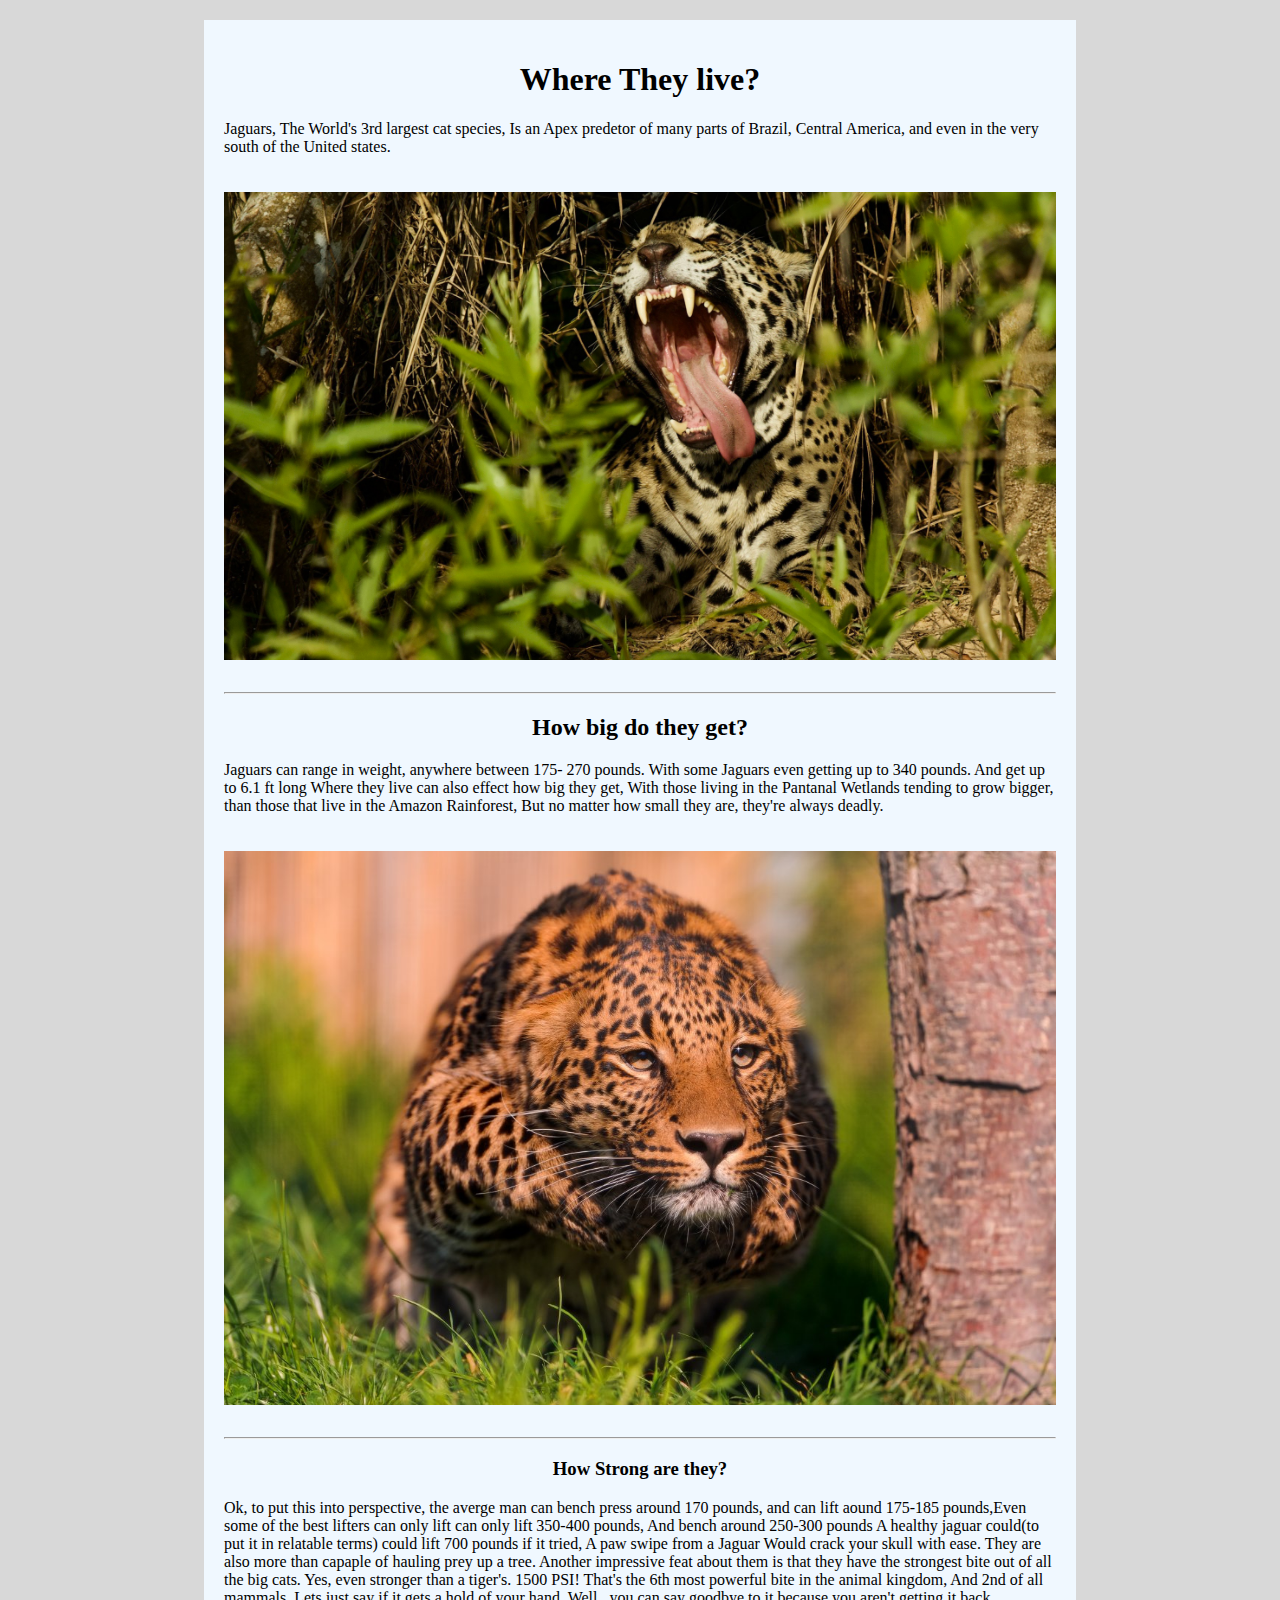
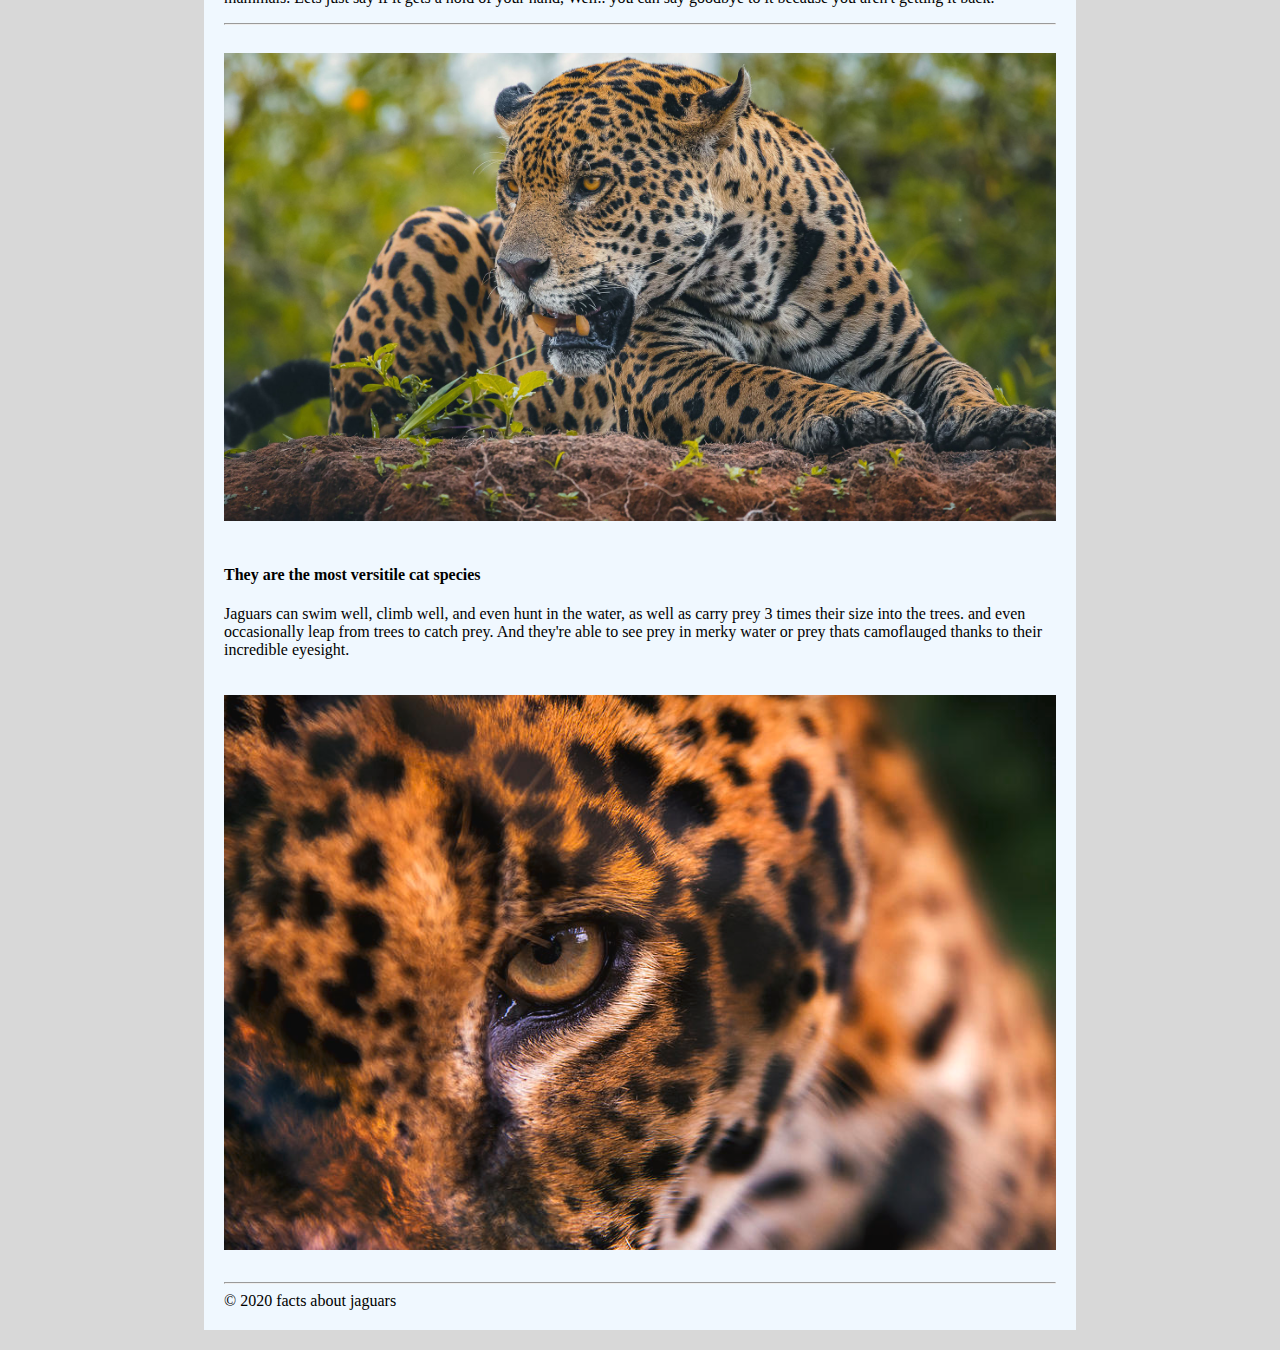
<file: intro_to_html7/index.html>
<!DOCTYPE html>
<html LANG="EN">
 <head>
     <meta charset="UTF-8">
    <title>Facts about Jaguars</title>
  

  <style>
    html {
      background-color: rgb(216, 216, 216);
    }

    body {
      background-color: aliceblue;
      width: 65%;
      margin: 20px auto;
      padding: 20px;
    }

    img {
      width: 100%;
      margin: 20px auto;
    }

    h1, h2, h3{
   text-align: center;
    }


  </style>
  
  
</head>

<body>
  <h1>Where They live?</h1>
  <p>Jaguars, The World's 3rd largest cat species, Is an Apex predetor of many parts of Brazil, Central America, and even in the very south of the United states.</p>

  <img src="picutures/jaguar-yawn.jpg" alt="jaguar">

<hr>

<h2>How big do they get?</h2>
<p>Jaguars can range in weight, anywhere between 175- 270 pounds. With some Jaguars even getting up to 340 pounds. And get up to 6.1 ft long Where they live can also effect how big they get, With those living in the Pantanal Wetlands tending to grow bigger, than those that live in the Amazon Rainforest, But no matter how small they are, they're always deadly.</p>

<img src="picutures/7878_Jaguar-Animal-Pouncing-HD.jpg" alt="jaguar">
<hr>

<h3>How Strong are they?</h3>
<p>Ok, to put this into perspective, the averge man can bench press around 170 pounds, and can lift aound 175-185 pounds,Even some of the best lifters can only lift can only lift 350-400 pounds, And bench around 250-300 pounds A healthy jaguar could(to put it in relatable terms) could lift 700 pounds if it tried, A paw swipe from a Jaguar Would crack your skull with ease. They are also more than capaple of hauling prey up a tree. Another impressive feat about them is that they have the strongest bite out of all the big cats. Yes, even stronger than a tiger's. 1500 PSI! That's the 6th most powerful bite in the animal kingdom, And 2nd of all mammals. Lets just say if it gets a hold of your hand, Well.. you can say goodbye to it because you aren't getting it back. </p>

<hr>

<img src="picutures/angry_face_of_jaguar_lying_down_on_sand_hd_jaguar.jpg" alt="jaguar">
<h4>They are the most versitile cat species</h4>
<p>Jaguars can swim well, climb well, and even hunt in the water, as well as carry prey 3 times their size into the trees. and even occasionally leap from trees to catch prey. And they're able to see prey in merky water or prey thats camoflauged thanks to their incredible eyesight.</p>

<img src="picutures/jaguar-panthera-onca-eyes-leonardo-meron--vw-pics.jpg" alt="jaguar">

<hr>
<footer>&copy; 2020 facts about jaguars</footer>
</body>
</html>
</file>
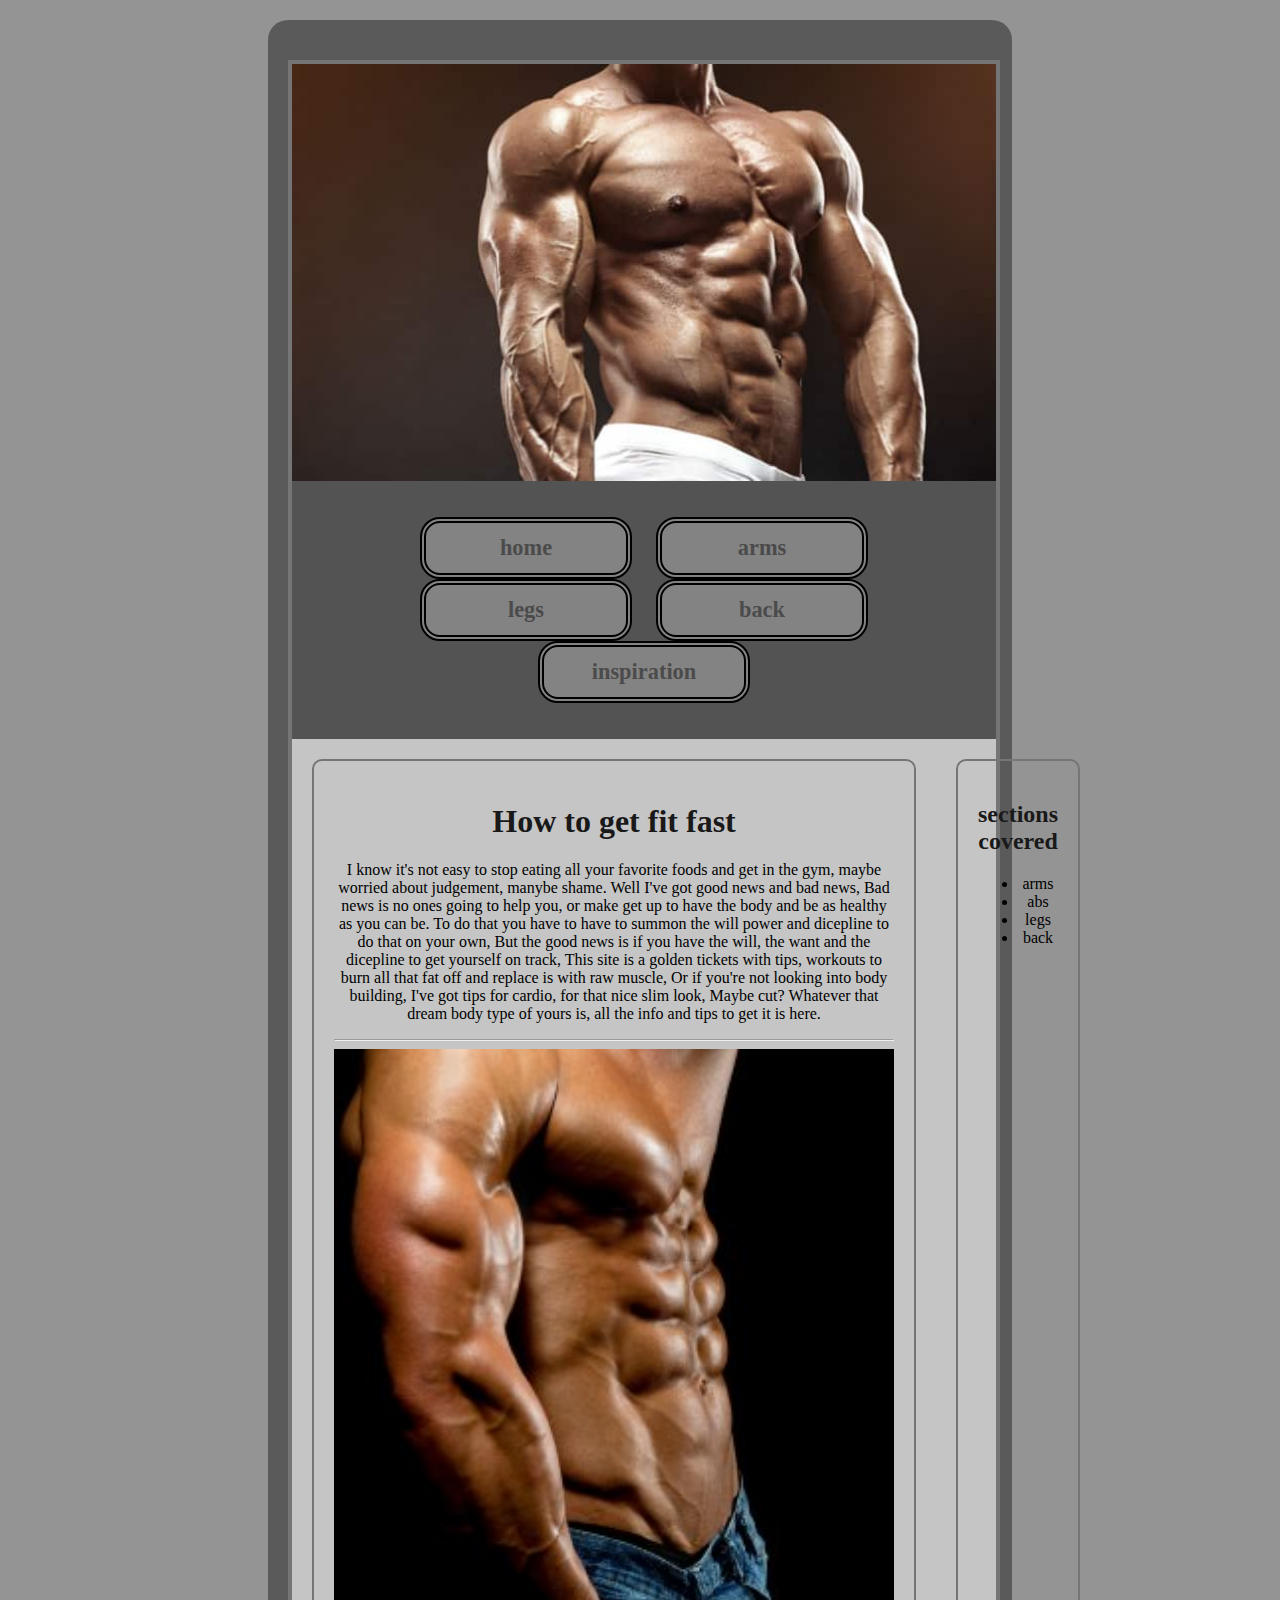
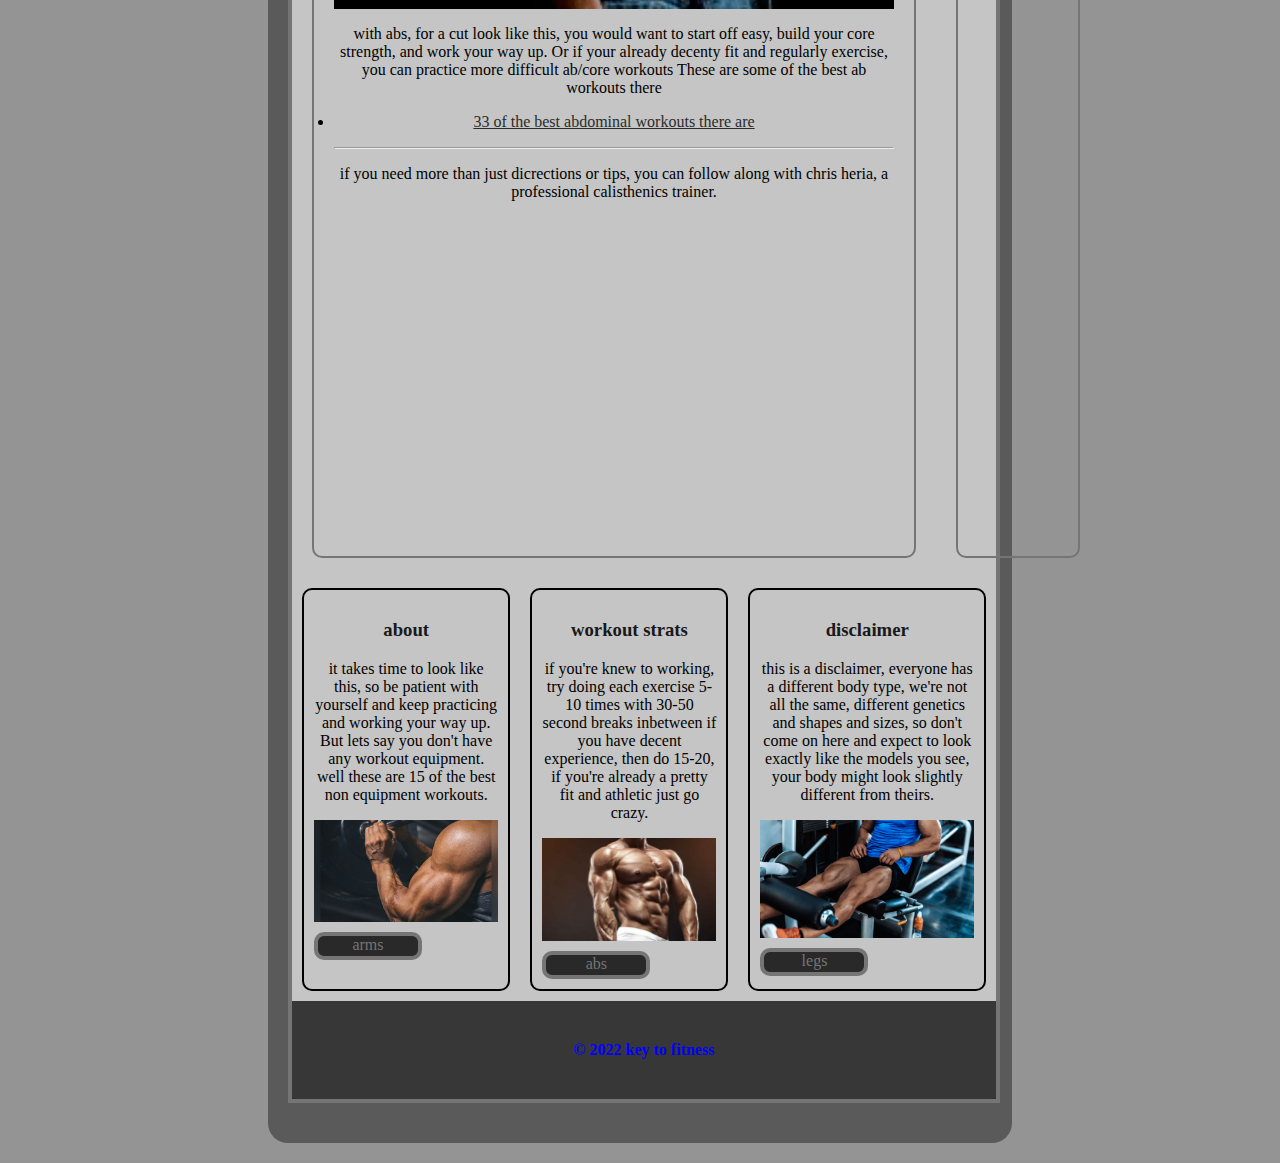
<file: adv css/images/index.html>
<!DOCTYPE html>
<html lang="en">
<head>
    <meta charset="UTF-8">
    <meta http-equiv="X-UA-Compatible" content="IE=edge">
    <meta name="viewport" content="width=device-width, initial-scale=1.0">
    <title>how to get in shape fast</title>
    <link rel="stylesheet" href="css/styles.css">
</head>
<body>
    <div id="container">
    <header>
        
        <img src="images/Abs.jpg" alt="abs">
    </header>
    <nav>
        <ul>
            <li><a href="index.html">home</a></li>
            <li><a href="about.html">arms</a></li>
            <li><a href="random.html">legs</a></li>
            <li><a href="idk.html">back</a></li>
            <li><a href="gallery.html">inspiration</a></li>
        </ul>
    </nav>
    <main>
        <section>
         <h1>How to get fit fast</h1>
         <p>I know it's not easy to stop eating all your favorite foods and get in the gym, maybe worried about judgement, manybe shame. Well I've got good news and bad news, Bad news is no ones going to help you, or make get up to have the body and be as healthy as you can be. To do that you have to have to summon the will power and dicepline to do that on your own, But the good news is if you have the will, the want and the dicepline to get yourself on track, This site is a golden tickets with tips, workouts to burn all that fat off and replace is with raw muscle, Or if you're not looking into body building, I've got tips for cardio, for that nice slim look, Maybe cut? Whatever that dream body type of yours is, all the info and tips to get it is here.</p>

<hr>

         <img src="images/amazingabs_400x400.jpg" alt="abs">

         <P>with abs, for a cut look like this, you would want to start off easy, build your core strength, and work your way up. Or if your already decenty fit and regularly exercise, you can practice more difficult ab/core workouts
            These are some of the best ab workouts there

            <li><a href="https://bodybuilded.com/easy-ab-workouts-for-beginners-that-work/" target="_blank">33 of the best abdominal workouts there are</a>
        
        </P>

        <hr>

<p>if you need more than just dicrections or tips, you can follow along with chris heria, a professional calisthenics trainer.</p>

<iframe width="560" height="315" src="https://www.youtube.com/embed/XgI_p8bKg78" title="YouTube video player" frameborder="0" allow="accelerometer; autoplay; clipboard-write; encrypted-media; gyroscope; picture-in-picture" allowfullscreen></iframe>


        </section>
        <aside>
            <h2>sections covered</h2>
            <ul>
                <li>arms</li>
                <li>abs</li>
                <li>legs</li>
                <li>back</li>
            </ul>
        </aside>
    </main>
    <div id="lower_area">
        <div class="col">
            <h3>about</h3>
            <p>it takes time to look like this, so be patient with yourself and keep practicing and working your way up. But lets say you don't have any workout equipment. well these are 15 of the best non equipment workouts.</p>
            <img src="images/1109-arms.jpg" alt="idek">
            <a class="button" href="about.html">arms</a>
            </div>
            <div class="col">
                <h3>workout strats</h3>
                    <p>if you're knew to working, try doing each exercise 5-10 times with 30-50 second breaks inbetween if you have decent experience, then do 15-20, if you're already a pretty fit and athletic just go crazy.</p>
                <img src="images/Abs.jpg" alt="idek">
                <a class="button" href="index.html">abs</a>
                </div>
                <div class="col">
                    <h3>disclaimer</h3>
                    <p>this is a disclaimer, everyone has a different body type, we're not all the same, different genetics and shapes and sizes, so don't come on here and expect to look exactly like the models you see, your body might look slightly different from theirs.</p>
                    <img src="images/1109-leg-quad.jpg" alt="idek">
                    <a class="button" href="random.html">legs</a>
                    </div>
    </div>
    <footer>&copy; 2022 key to fitness</footer>
</div>
</body>

</html>
</file>
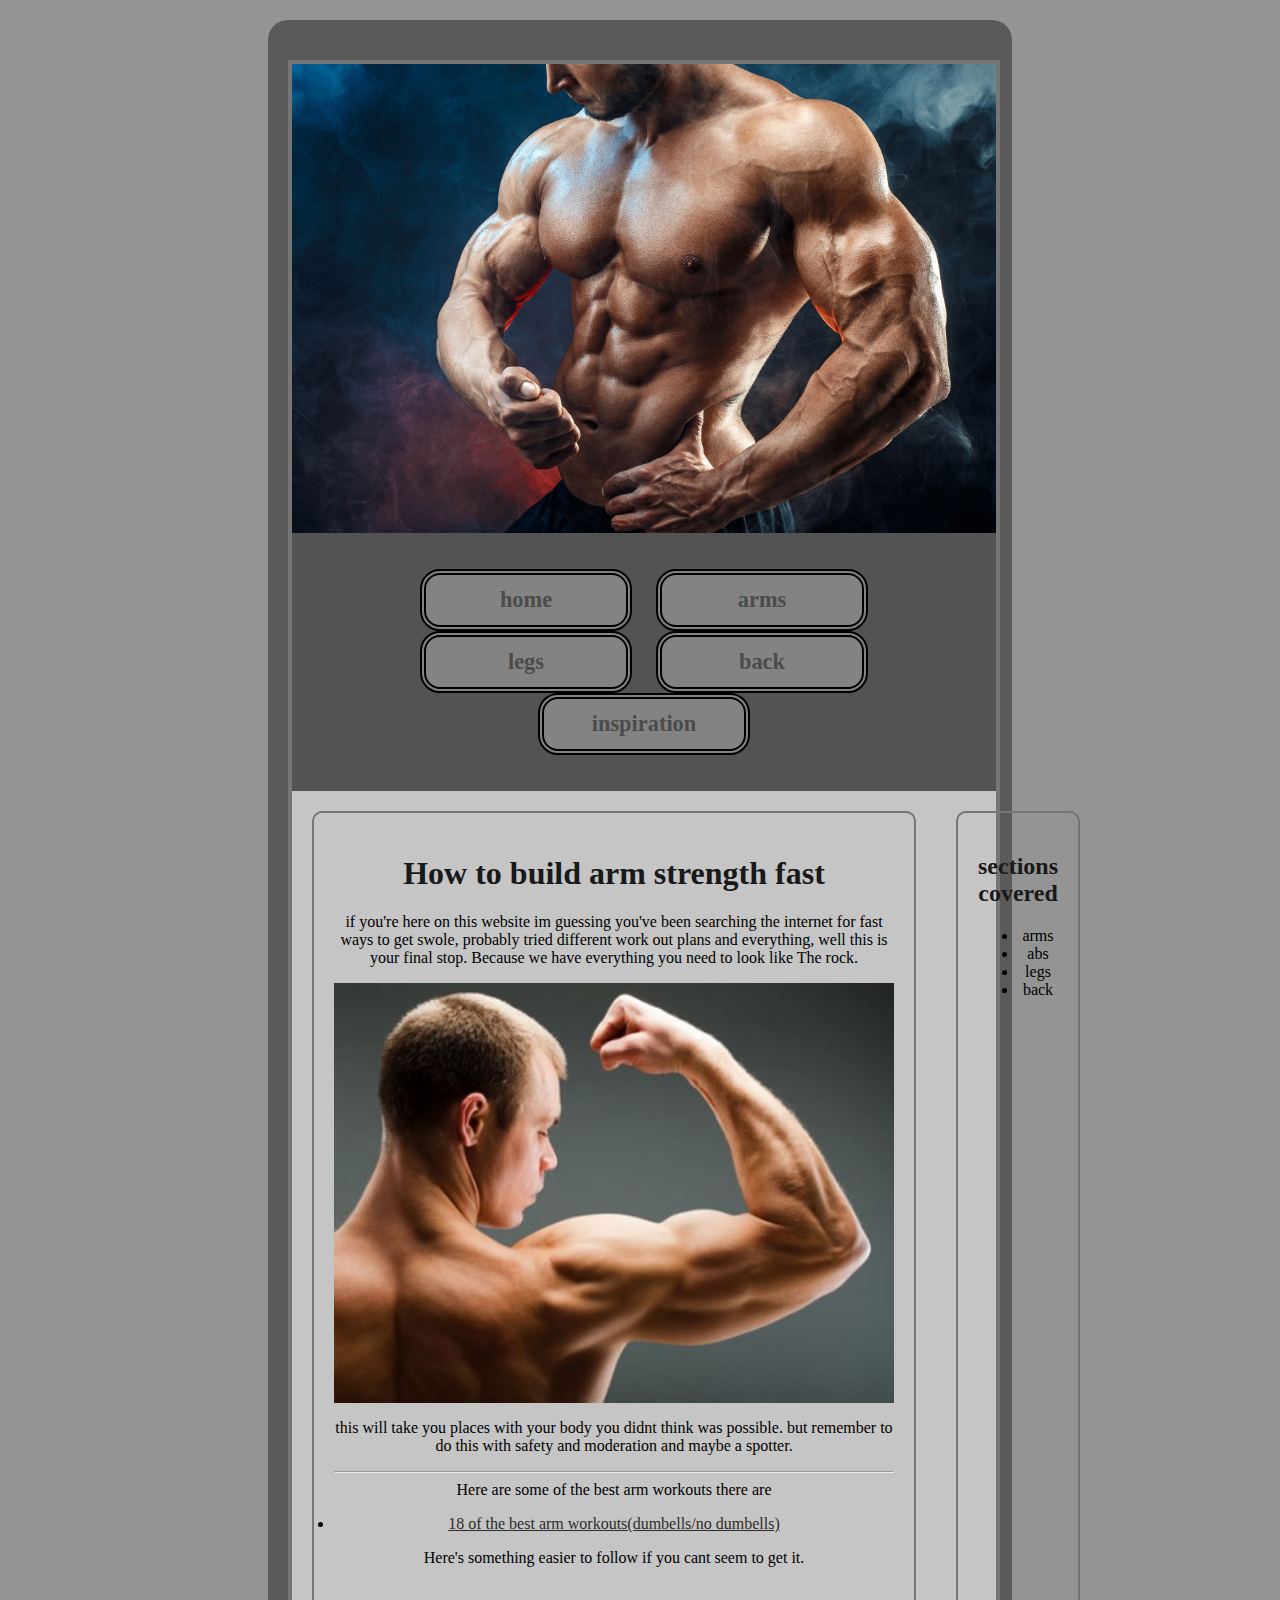
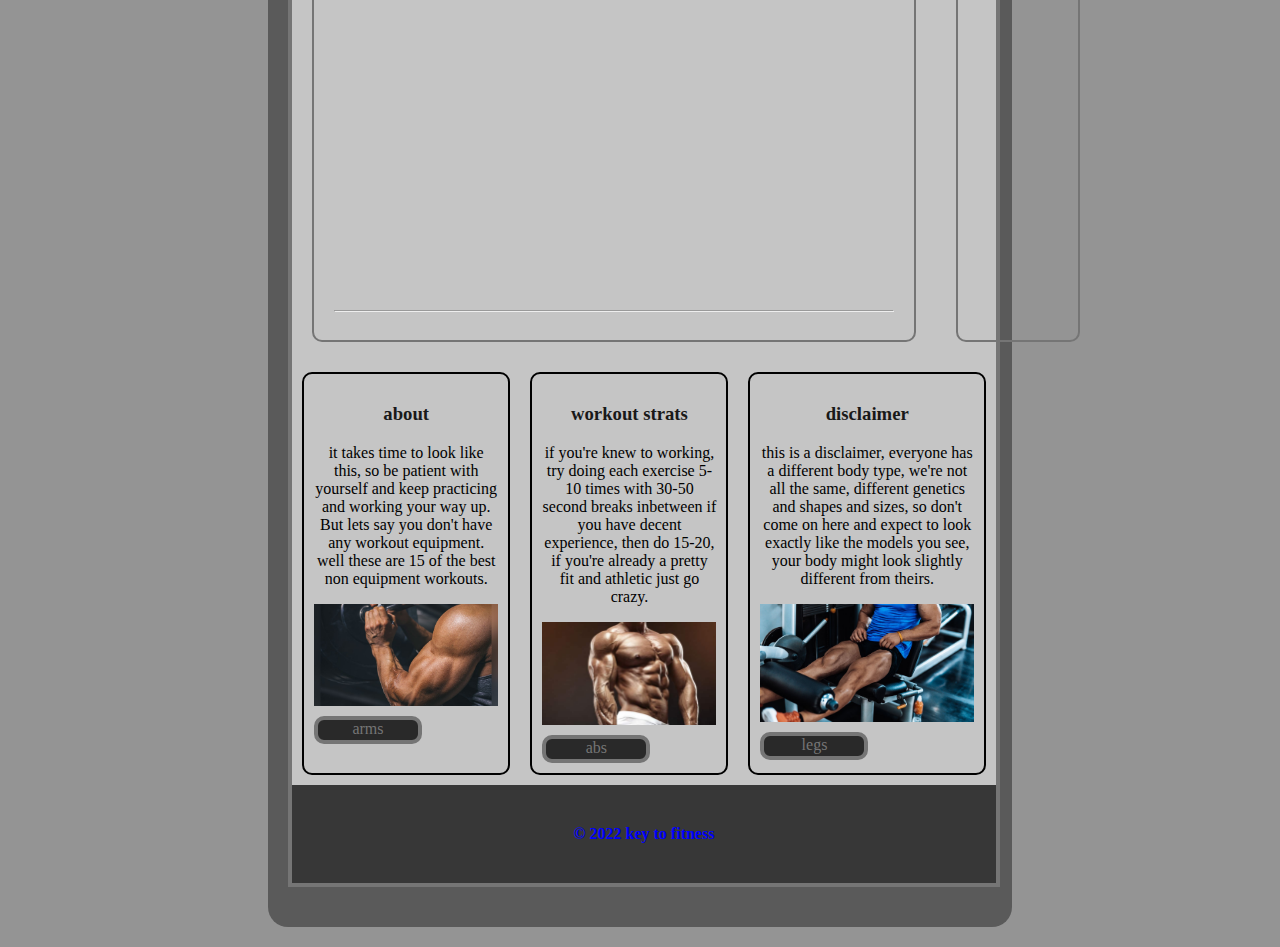
<file: adv css/images/about.html>
<!DOCTYPE html>
<html lang="en">
<head>
    <meta charset="UTF-8">
    <meta http-equiv="X-UA-Compatible" content="IE=edge">
    <meta name="viewport" content="width=device-width, initial-scale=1.0">
    <title>how to get in shape fast</title>
    <link rel="stylesheet" href="css/styles.css">
</head>
<body>
    <div id="container">
    <header>
        
        <img src="images/why-your-arm-growth-is-lacking-do-this-to-build-big-arms-faster-1.jpg" alt="abs">
    </header>
    <nav>
        <ul>
            <li><a href="index.html">home</a></li>
            <li><a href="about.html">arms</a></li>
            <li><a href="random.html">legs</a></li>
            <li><a href="idk.html">back</a></li>
            <li><a href="gallery.html">inspiration</a></li>
        </ul>
    </nav>
    <main>
        <section>
         <h1>How to build arm strength fast</h1>
         <p>if you're here on this website im guessing you've been searching the internet for fast ways to get swole, probably tried different work out plans and everything, well this is your final stop. Because we have everything you need to look like The rock.</p>
         <img src="images/fast-11468267__resized.jpg" alt="arms">

         <P>this will take you places with your body you didnt think was possible. but remember to do this with safety and moderation and maybe a spotter. 

            <hr>
            
            Here are some of the best arm workouts there are</P>

            <li><a href="https://www.menshealth.com/uk/building-muscle/a754655/16-best-exercises-for-bigger-arms/" target="_blank">18 of the best arm workouts(dumbells/no dumbells)</a>

        <p>Here's something easier to follow if you cant seem to get it. </p>

        <iframe width="560" height="315" src="https://www.youtube.com/embed/mm47bCaCzpQ" title="YouTube video player" frameborder="0" allow="accelerometer; autoplay; clipboard-write; encrypted-media; gyroscope; picture-in-picture" allowfullscreen></iframe>

        <hr>

        </section>
        <aside>
            <h2>sections covered</h2>
            <ul>
                <li>arms</li>
                <li>abs</li>
                <li>legs</li>
                <li>back</li>
            </ul>
        </aside>
    </main>
    <div id="lower_area">
        <div class="col">
            <h3>about</h3>
            <p>it takes time to look like this, so be patient with yourself and keep practicing and working your way up. But lets say you don't have any workout equipment. well these are 15 of the best non equipment workouts.</p>
            <img src="images/1109-arms.jpg" alt="idek">
            <a class="button" href="about.html">arms</a>
            </div>
            <div class="col">
                <h3>workout strats</h3>
                    <p>if you're knew to working, try doing each exercise 5-10 times with 30-50 second breaks inbetween if you have decent experience, then do 15-20, if you're already a pretty fit and athletic just go crazy.</p>
                <img src="images/Abs.jpg" alt="idek">
                <a class="button" href="index.html">abs</a>
                </div>
                <div class="col">
                    <h3>disclaimer</h3>
                    <p>this is a disclaimer, everyone has a different body type, we're not all the same, different genetics and shapes and sizes, so don't come on here and expect to look exactly like the models you see, your body might look slightly different from theirs.</p>
                    <img src="images/1109-leg-quad.jpg" alt="idek">
                    <a class="button" href="random.html">legs</a>
                    </div>
    </div>
    <footer>&copy; 2022 key to fitness</footer>
</div>
</body>

</html>
</file>
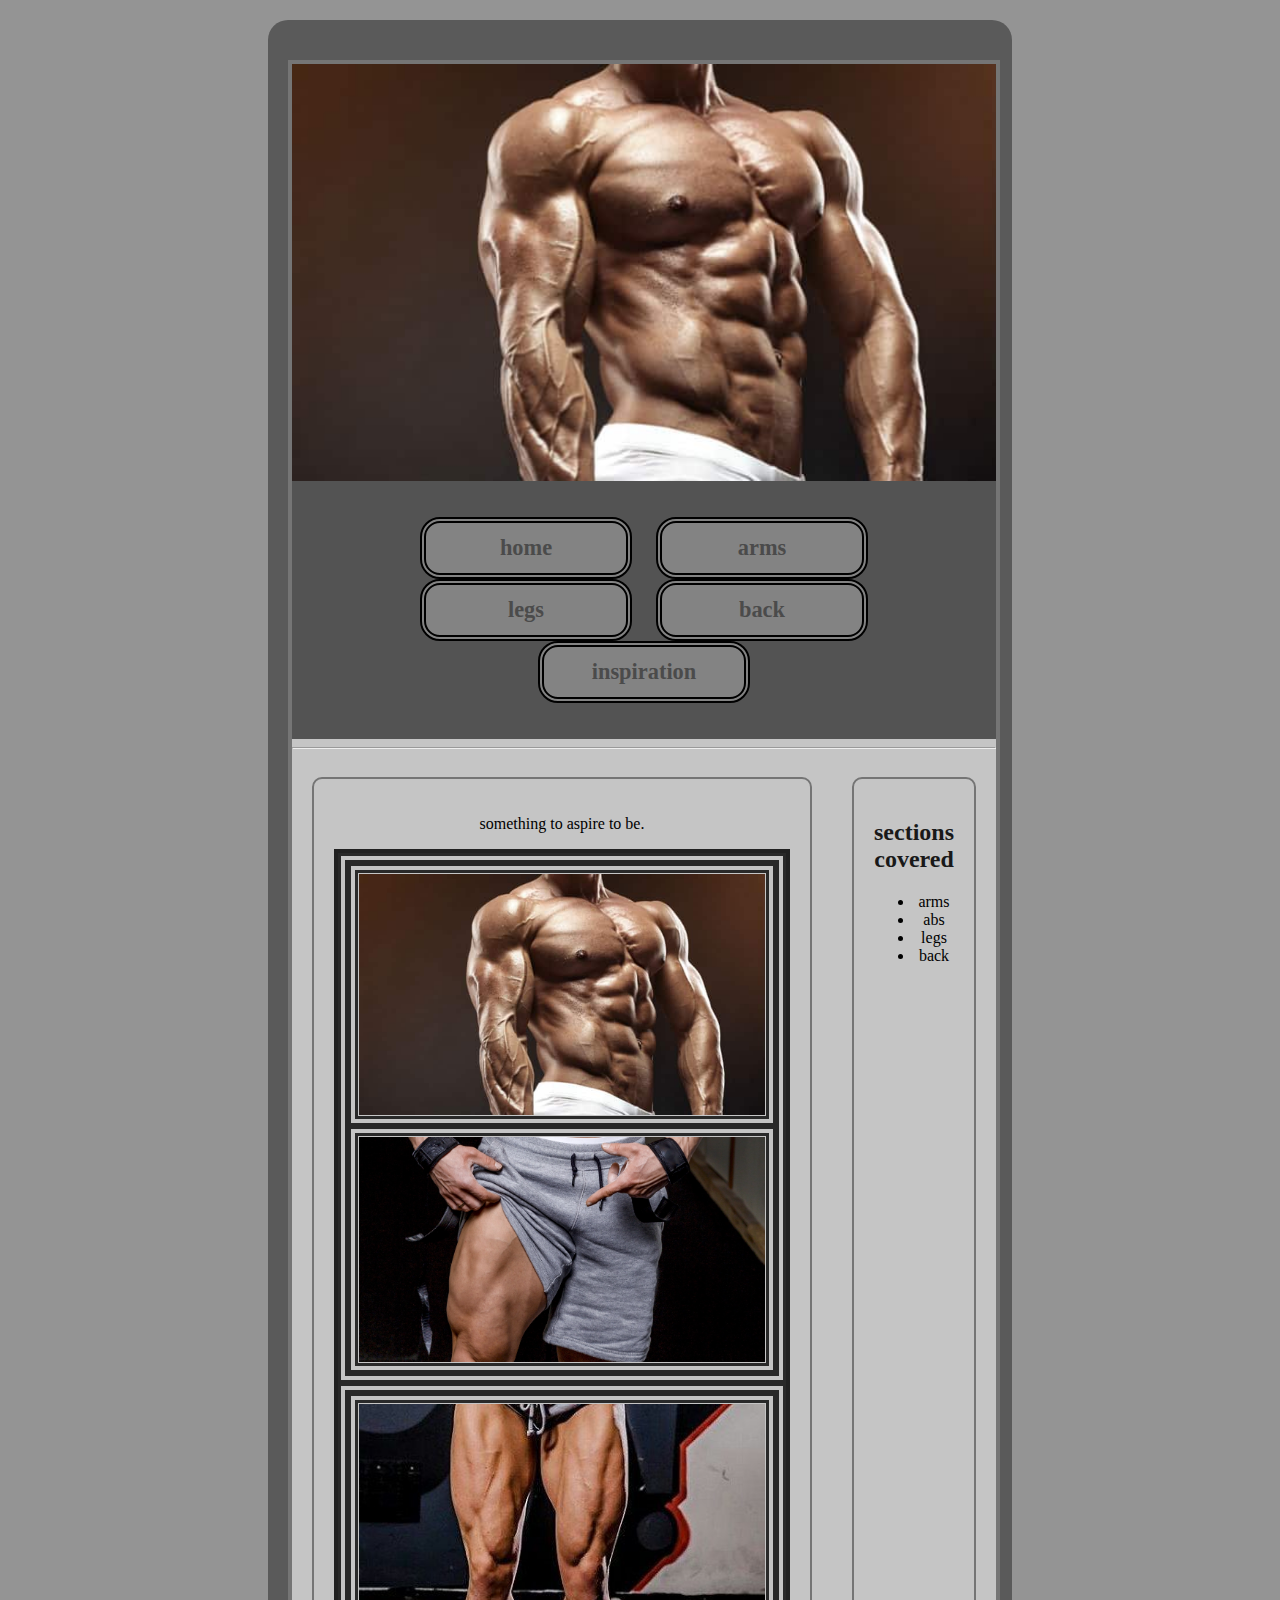
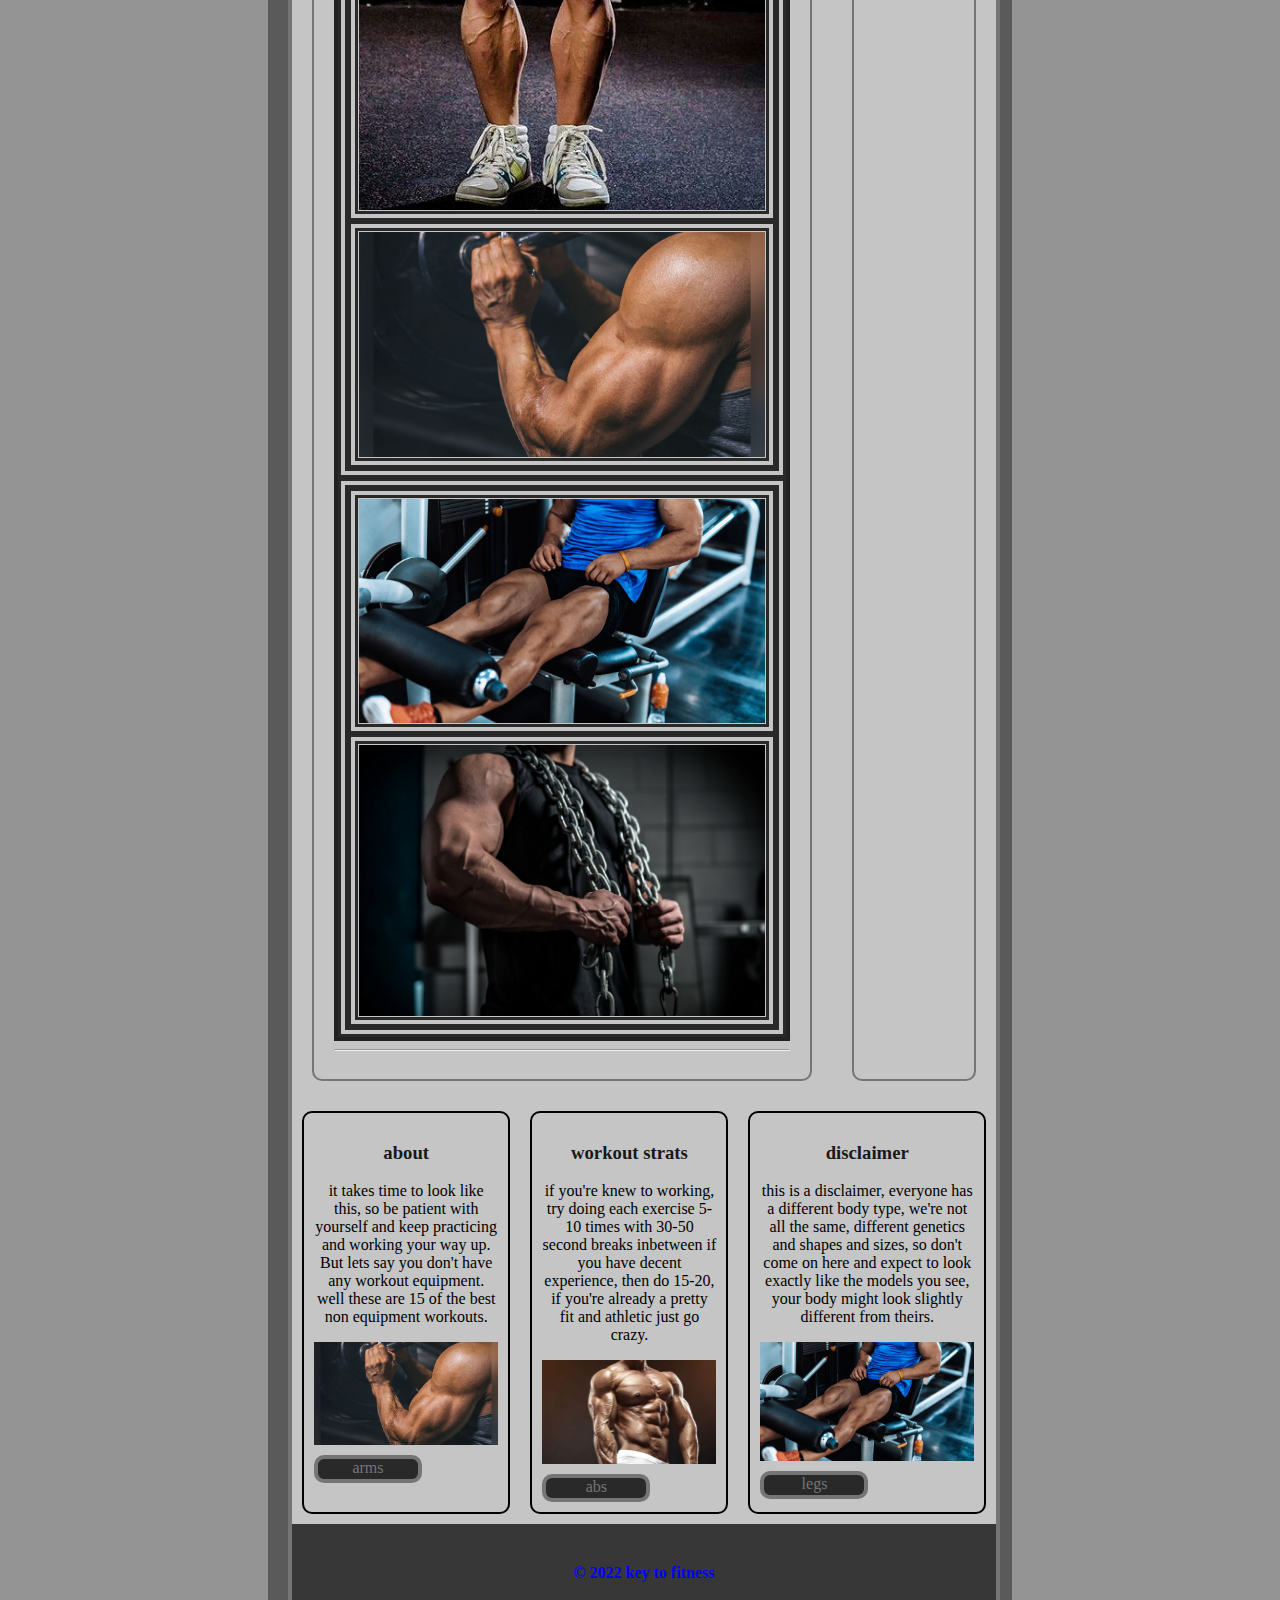
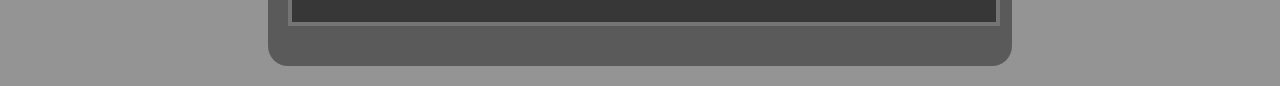
<file: adv css/images/gallery.html>
<!DOCTYPE html>
<html lang="en">
<head>
    <meta charset="UTF-8">
    <meta http-equiv="X-UA-Compatible" content="IE=edge">
    <meta name="viewport" content="width=device-width, initial-scale=1.0">
    <title>how to get in shape fast</title>
    <link rel="stylesheet" href="css/styles.css">
</head>
<body>
    <div id="container">
    <header>
        
        <img src="images/Abs.jpg" alt="abs">
    </header>
    <nav>
        <ul>
            <li><a href="index.html">home</a></li>
            <li><a href="about.html">arms</a></li>
            <li><a href="random.html">legs</a></li>
            <li><a href="idk.html">back</a></li>
            <li><a href="gallery.html">inspiration</a></li>
        </ul>
    </nav>

<hr>

    <main>
        <section>
         


         <P>something to aspire to be.</P>
<table>
            <tr>
                <td><img src="images/Abs.jpg" alt="abs"></td>
                <td><img src="images/Close-Up-Of-Man-Showing-Off-Quad-Muscle.webp" alt="abs"></td>
            </tr>
            <tr>
                <td><img src="images/c1f8477443e2fa7b4743ffb85b81a43d.jpg" alt="abs"></td>
                <td><img src="images/1109-arms.jpg" alt="abs"></td>
            </tr>
            <tr>
                <td><img src="images/1109-leg-quad.jpg" alt="abs"></td>
                <td><img src="images/chains-arms-muscular-broad-chest-strong-man-body-Living-room-home-art-decor-wood-frame-fabric.jpg" alt="abs"></td>
            </tr>
        </table>

        <hr>

        </section>
        <aside>
            <h2>sections covered</h2>
            <ul>
                <li>arms</li>
                <li>abs</li>
                <li>legs</li>
                <li>back</li>
            </ul>
        </aside>
    </main>
    <div id="lower_area">
        <div class="col">
            <h3>about</h3>
            <p>it takes time to look like this, so be patient with yourself and keep practicing and working your way up. But lets say you don't have any workout equipment. well these are 15 of the best non equipment workouts.</p>
            <img src="images/1109-arms.jpg" alt="idek">
            <a class="button" href="about.html">arms</a>
            </div>
            <div class="col">
                <h3>workout strats</h3>
                    <p>if you're knew to working, try doing each exercise 5-10 times with 30-50 second breaks inbetween if you have decent experience, then do 15-20, if you're already a pretty fit and athletic just go crazy.</p>
                <img src="images/Abs.jpg" alt="idek">
                <a class="button" href="index.html">abs</a>
                </div>
                <div class="col">
                    <h3>disclaimer</h3>
                    <p>this is a disclaimer, everyone has a different body type, we're not all the same, different genetics and shapes and sizes, so don't come on here and expect to look exactly like the models you see, your body might look slightly different from theirs.</p>
                    <img src="images/1109-leg-quad.jpg" alt="idek">
                    <a class="button" href="random.html">legs</a>
                    </div>
    </div>
    <footer>&copy; 2022 key to fitness</footer>
</div>
</body>

</html>
</file>
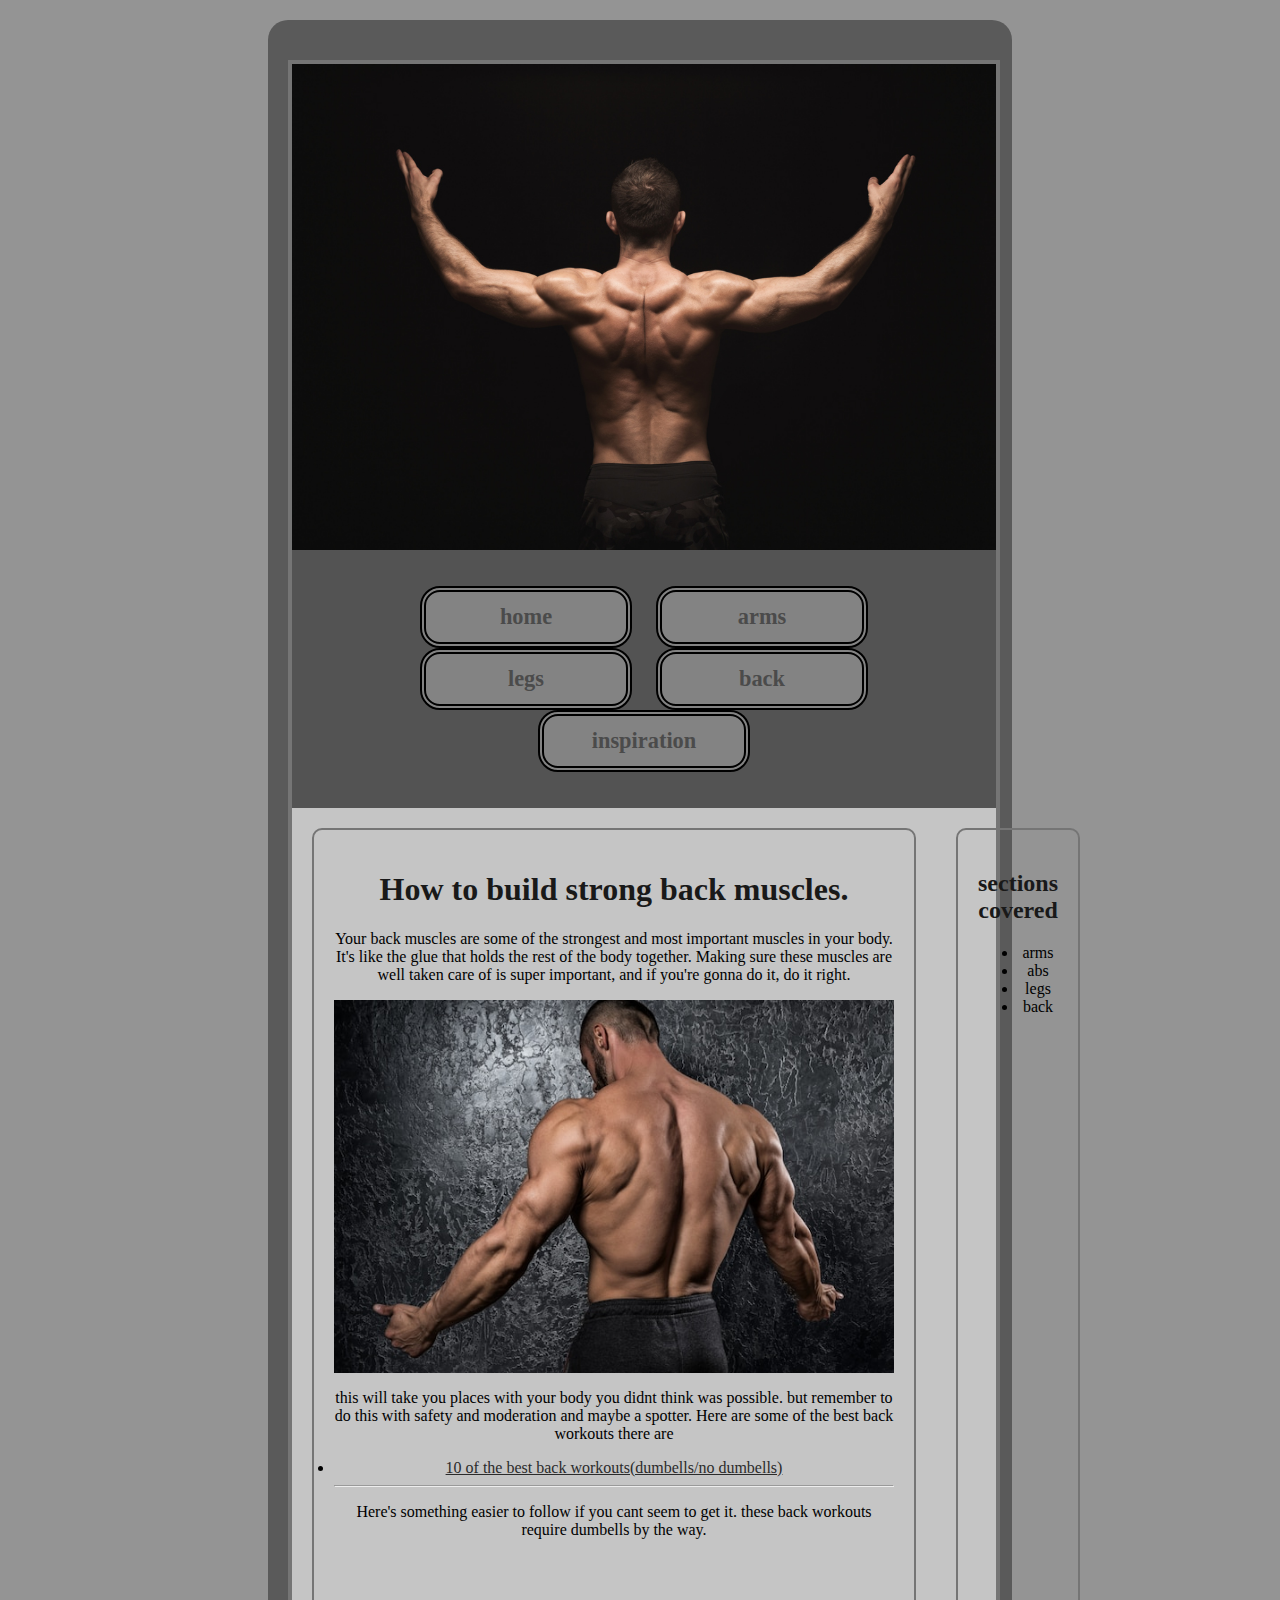
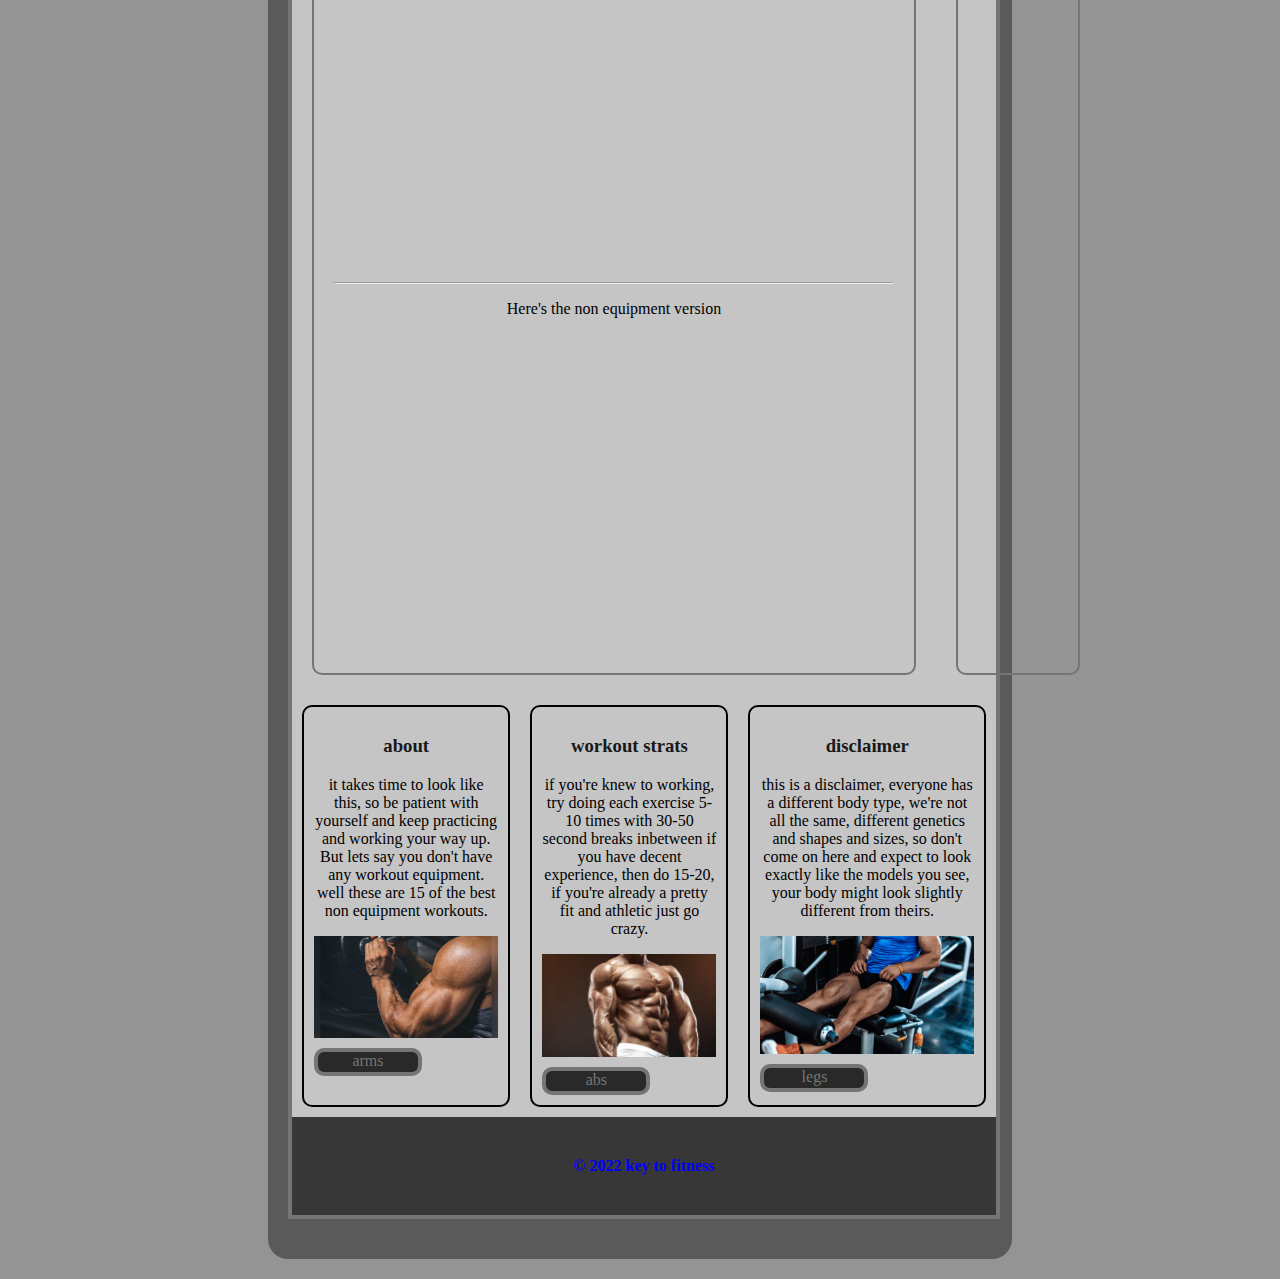
<file: adv css/images/idk.html>
<!DOCTYPE html>
<html lang="en">
<head>
    <meta charset="UTF-8">
    <meta http-equiv="X-UA-Compatible" content="IE=edge">
    <meta name="viewport" content="width=device-width, initial-scale=1.0">
    <title>how to get in shape fast</title>
    <link rel="stylesheet" href="css/styles.css">
</head>
<body>
    <div id="container">
    <header>
        
        <img src="images/unrecognizable-man-shows-strong-back-muscles-XP5UM38.jpg" alt="abs">
    </header>
    <nav>
        <ul>
            <li><a href="index.html">home</a></li>
            <li><a href="about.html">arms</a></li>
            <li><a href="random.html">legs</a></li>
            <li><a href="idk.html">back</a></li>
            <li><a href="gallery.html">inspiration</a></li>
        </ul>
    </nav>
    <main>
        <section>
         <h1>How to build strong back muscles.</h1>
         <p>Your back muscles are some of the strongest and most important muscles in your body. It's like the glue that holds the rest of the body together. Making sure these muscles are well taken care of is super important, and if you're gonna do it, do it right.</p>
         <img src="images/man-showing-his-muscular-back_144962-4714.jpg" alt="arms">

         <P>this will take you places with your body you didnt think was possible. but remember to do this with safety and moderation and maybe a spotter. 
            
            Here are some of the best back workouts there are</P>

            <li><a href="https://www.menshealth.com/fitness/a19545838/10-best-back-exercises/" target="_blank">10 of the best back workouts(dumbells/no dumbells)</a>

                <hr>

        <p>Here's something easier to follow if you cant seem to get it. 
            these back workouts require dumbells by the way.
        </p>

        <iframe width="560" height="315" src="https://www.youtube.com/embed/ptc6PhnXAxI" title="YouTube video player" frameborder="0" allow="accelerometer; autoplay; clipboard-write; encrypted-media; gyroscope; picture-in-picture" allowfullscreen></iframe>

        <hr>

        <p>Here's the non equipment version</p>

        <iframe width="560" height="315" src="https://www.youtube.com/embed/imRJUblCTjw" title="YouTube video player" frameborder="0" allow="accelerometer; autoplay; clipboard-write; encrypted-media; gyroscope; picture-in-picture" allowfullscreen></iframe>

        </section>
        <aside>
            <h2>sections covered</h2>
            <ul>
                <li>arms</li>
                <li>abs</li>
                <li>legs</li>
                <li>back</li>
            </ul>
        </aside>
    </main>
    <div id="lower_area">
        <div class="col">
            <h3>about</h3>
            <p>it takes time to look like this, so be patient with yourself and keep practicing and working your way up. But lets say you don't have any workout equipment. well these are 15 of the best non equipment workouts.</p>
            <img src="images/1109-arms.jpg" alt="idek">
            <a class="button" href="about.html">arms</a>
            </div>
            <div class="col">
                <h3>workout strats</h3>
                    <p>if you're knew to working, try doing each exercise 5-10 times with 30-50 second breaks inbetween if you have decent experience, then do 15-20, if you're already a pretty fit and athletic just go crazy.</p>
                <img src="images/Abs.jpg" alt="idek">
                <a class="button" href="index.html">abs</a>
                </div>
                <div class="col">
                    <h3>disclaimer</h3>
                    <p>this is a disclaimer, everyone has a different body type, we're not all the same, different genetics and shapes and sizes, so don't come on here and expect to look exactly like the models you see, your body might look slightly different from theirs.</p>
                    <img src="images/1109-leg-quad.jpg" alt="idek">
                    <a class="button" href="random.html">legs</a>
                    </div>
    </div>
    <footer>&copy; 2022 key to fitness</footer>
</div>
</body>

</html>
</file>
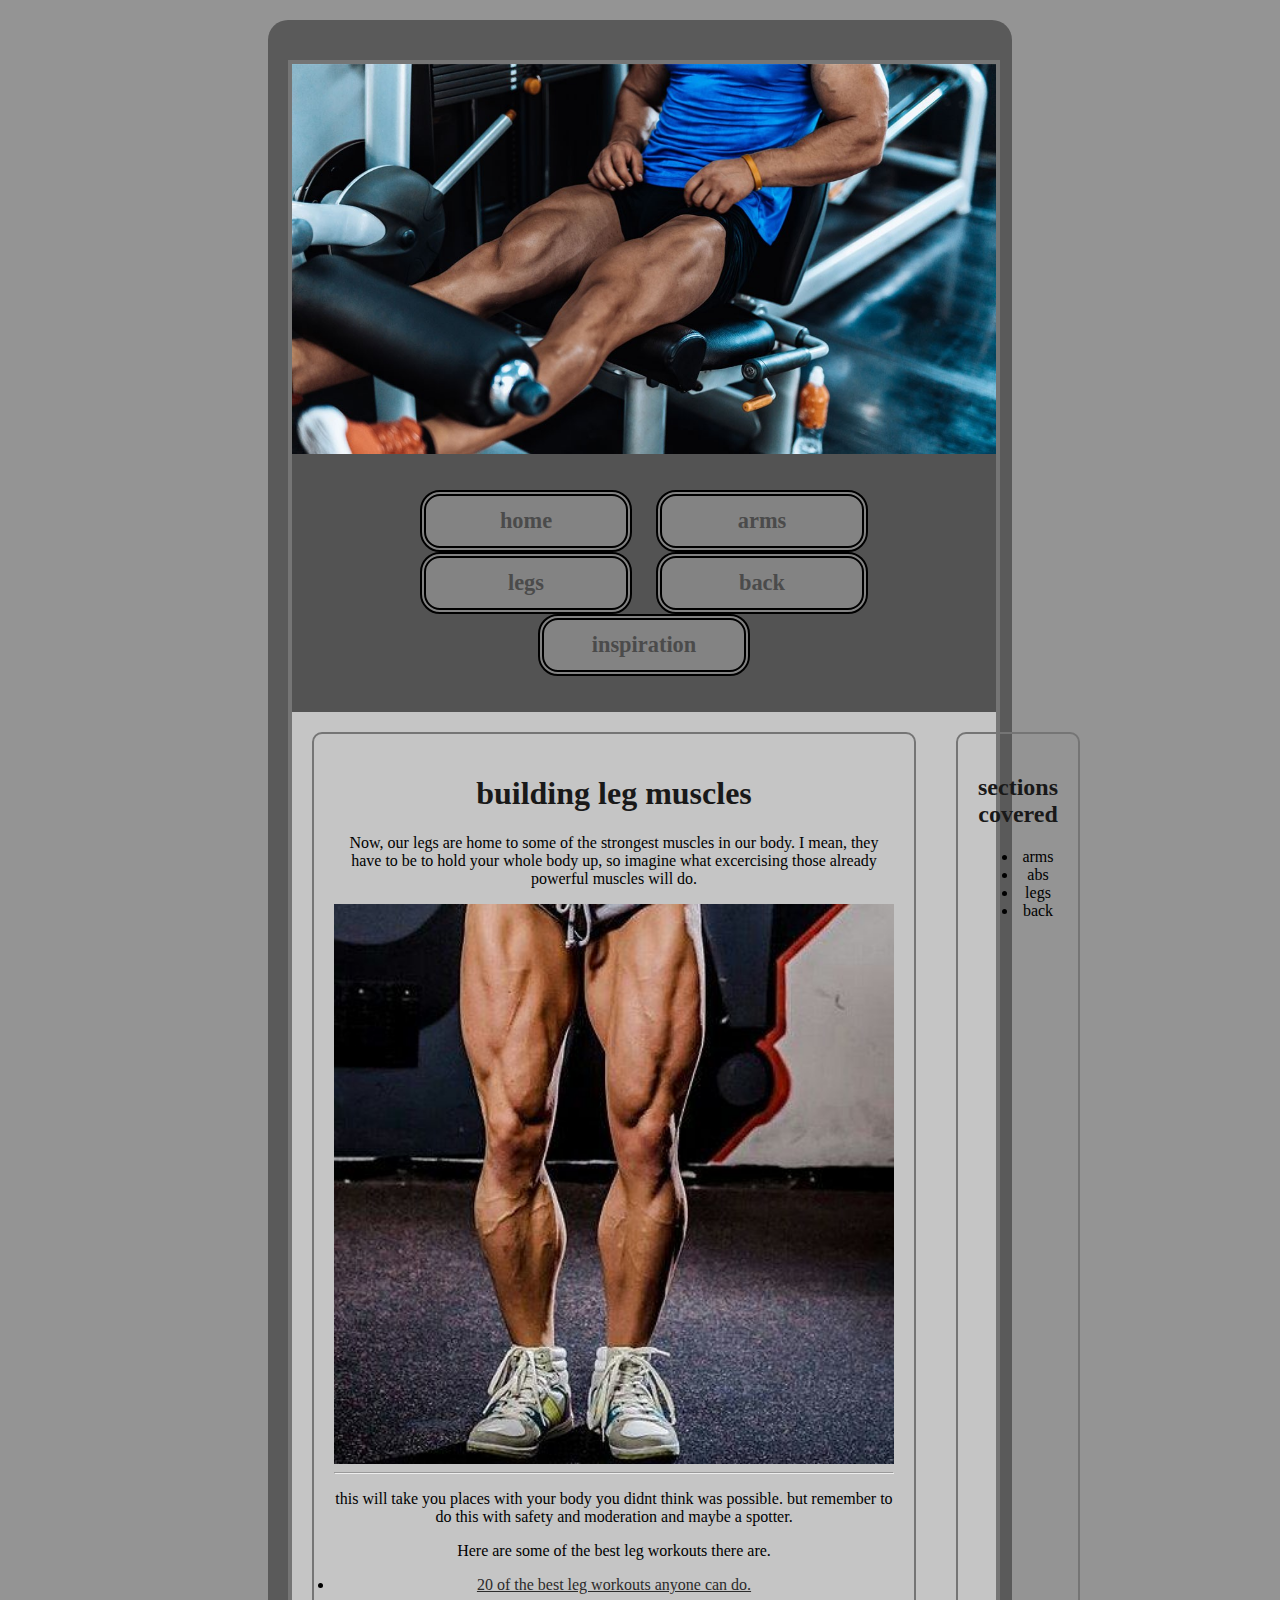
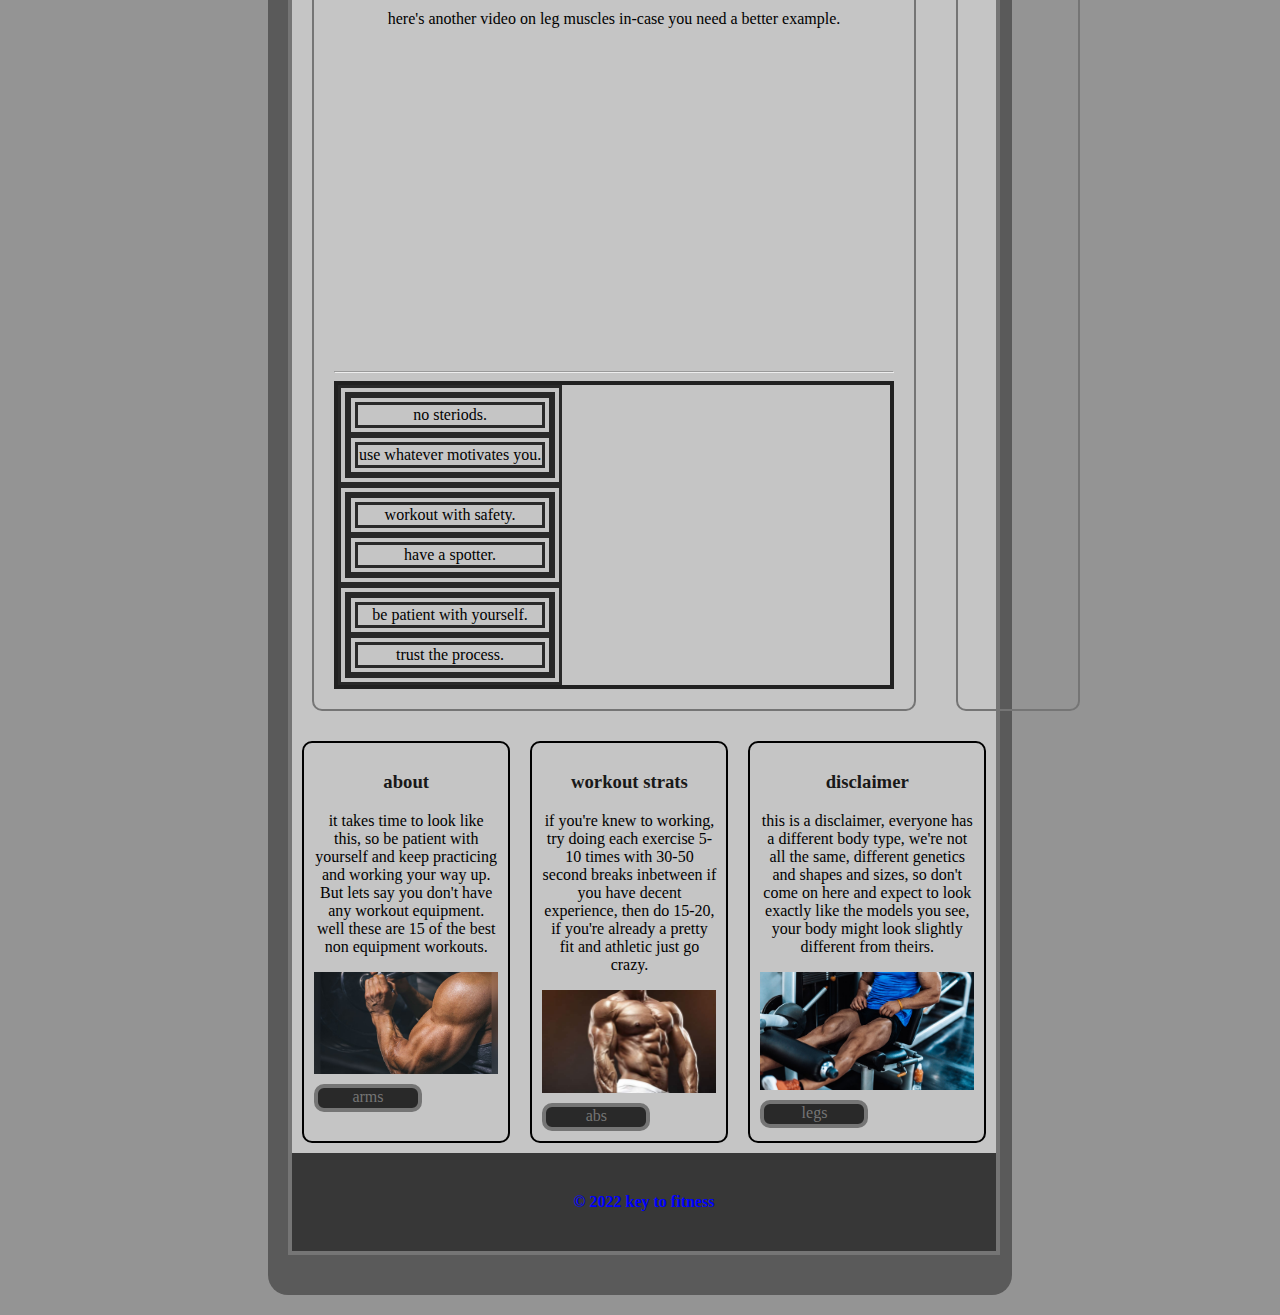
<file: adv css/images/random.html>
<!DOCTYPE html>
<html lang="en">
<head>
    <meta charset="UTF-8">
    <meta http-equiv="X-UA-Compatible" content="IE=edge">
    <meta name="viewport" content="width=device-width, initial-scale=1.0">
    <title>how to get in shape fast</title>
    <link rel="stylesheet" href="css/styles.css">
</head>
<body>
    <div id="container">
    <header>
        
        <img src="images/1109-leg-quad.jpg" alt="abs">
    </header>
    <nav>
        <ul>
            <li><a href="index.html">home</a></li>
            <li><a href="about.html">arms</a></li>
            <li><a href="random.html">legs</a></li>
            <li><a href="idk.html">back</a></li>
            <li><a href="gallery.html">inspiration</a></li>
        </ul>
    </nav>
    <main>
        <section>
         <h1>building leg muscles</h1>
         <p>Now, our legs are home to some of the strongest muscles in our body. I mean, they have to be to hold your whole body up, so imagine what excercising those already powerful muscles will do.</p>
         <img src="images/c1f8477443e2fa7b4743ffb85b81a43d.jpg" alt="arms">

         <hr>

        <P>this will take you places with your body you didnt think was possible. but remember to do this with safety and moderation and maybe a spotter.</p>
            
            Here are some of the best leg workouts there are.</P>

            <li><a href="https://www.menshealth.com/fitness/a29459907/best-leg-exercises/">20 of the best leg workouts anyone can do.</a>

        <p>here's another video on leg muscles in-case you need a better example.</p>

        <iframe width="560" height="315" src="https://www.youtube.com/embed/q7rCeOa_m58" title="YouTube video player" frameborder="0" allow="accelerometer; autoplay; clipboard-write; encrypted-media; gyroscope; picture-in-picture" allowfullscreen></iframe>

<hr>

        <table>
            <tr>
                <td>no steriods.</td>
                <td>use whatever motivates you.</td>
            </tr>
            <tr>
                <td>workout with safety.</td>
                <td>have a spotter.</td>
            </tr>
            <tr>
                <td>be patient with yourself.</td>
                <td>trust the process.</td>
            </tr>
        </table>

        </section>
        <aside>
            <h2>sections covered</h2>
            <ul>
                <li>arms</li>
                <li>abs</li>
                <li>legs</li>
                <li>back</li>
            </ul>
        </aside>
    </main>
    <div id="lower_area">
        <div class="col">
            <h3>about</h3>
            <p>it takes time to look like this, so be patient with yourself and keep practicing and working your way up. But lets say you don't have any workout equipment. well these are 15 of the best non equipment workouts.</p>
            <img src="images/1109-arms.jpg" alt="idek">
            <a class="button" href="about.html">arms</a>
            </div>
            <div class="col">
                <h3>workout strats</h3>
                    <p>if you're knew to working, try doing each exercise 5-10 times with 30-50 second breaks inbetween if you have decent experience, then do 15-20, if you're already a pretty fit and athletic just go crazy.</p>
                <img src="images/Abs.jpg" alt="idek">
                <a class="button" href="index.html">abs</a>
                </div>
                <div class="col">
                    <h3>disclaimer</h3>
                    <p>this is a disclaimer, everyone has a different body type, we're not all the same, different genetics and shapes and sizes, so don't come on here and expect to look exactly like the models you see, your body might look slightly different from theirs.</p>
                    <img src="images/1109-leg-quad.jpg" alt="idek">
                    <a class="button" href="random.html">legs</a>
                    </div>
    </div>
    <footer>&copy; 2022 key to fitness</footer>
</div>
</body>

</html>
</file>
<file: adv css/images/css/styles.css>
html {
    background-color: rgb(148, 148, 148);
    display: flex;
  }

  body {
    background-color: rgb(90, 90, 90);
    width: 55%;
    margin: 20px auto;
    padding: 20px;
    border-radius: 20px;
    text-align: center;
  }

  img {
    display: block;
    margin: 0 auto;
    width: 100%;
  }

  h1,
  h2, 
  h3 { 
    color: #191919;
    text-align: center;

  }

#container {
  background-color: rgb(197, 197, 197);
  width: 100%;
  margin: 20px auto;
  border: 4px solid #757575;
}



nav{
background-color: rgb(83, 83, 83);
padding: 20px;
text-align: center;
}

nav ul {
  padding: 0;
  list-style-type: none;
}

nav li {
  display: inline-block;
}

nav li a {
  display: block; 
  background-color: rgb(131, 131, 131);
  width: 200px;
  height: 50px;
  line-height: 50px;
  font-size: 1.4em;
  font-weight: bold;
  color: rgb(75, 75, 75);
  text-decoration: none;
  border: 6px double #000000;
  border-radius: 20px;
  margin: 0 10px;
}


nav li a:hover {
  background-color: rgb(177, 177, 177);
    color: rgb(0, 0, 0);
    border: 6px double #000000;
}

main {
  display: flex;
}

section, aside {
  border: 2px solid #757575;
  margin: 20px;
  padding: 20px;
  border-radius: 10px;
}

section {
  width: 560px;
}

aside {
  width: 90px;
}

#lower_area {
   display: flex;
}

.col {
  border: 2px solid #000000;
  margin: 10px;
  padding: 10px;
  border-radius: 10px;
}

footer {
    background-color: rgb(55, 55, 55);
    text-align: center;
    padding: 40px 0;
    color: blue;
    font-weight: bold;
}

.button {
  display: block;
  width: 100px;
  height: 20px;
  background-color: #292929;
  color: #757575;
  text-decoration: none;
  margin-top: 10px;
  text-align: center;
  border-radius: 10px;
  border: 4px solid #757575
  
}

.button:hover {
  background-color: #292929;
  border-color: #757575;
}

table {
  border: 4px solid #212121;
margin: auto;
display: flex;
}

td,
tr {
  border: 10px double #292929;
  margin: auto;
  text-align: center;
  display: block;

}

a {
    color: rgb(43, 43, 43);
}

a:hover{
    color: rgb(218, 50, 50);
    text-decoration: none;
}
</file>
